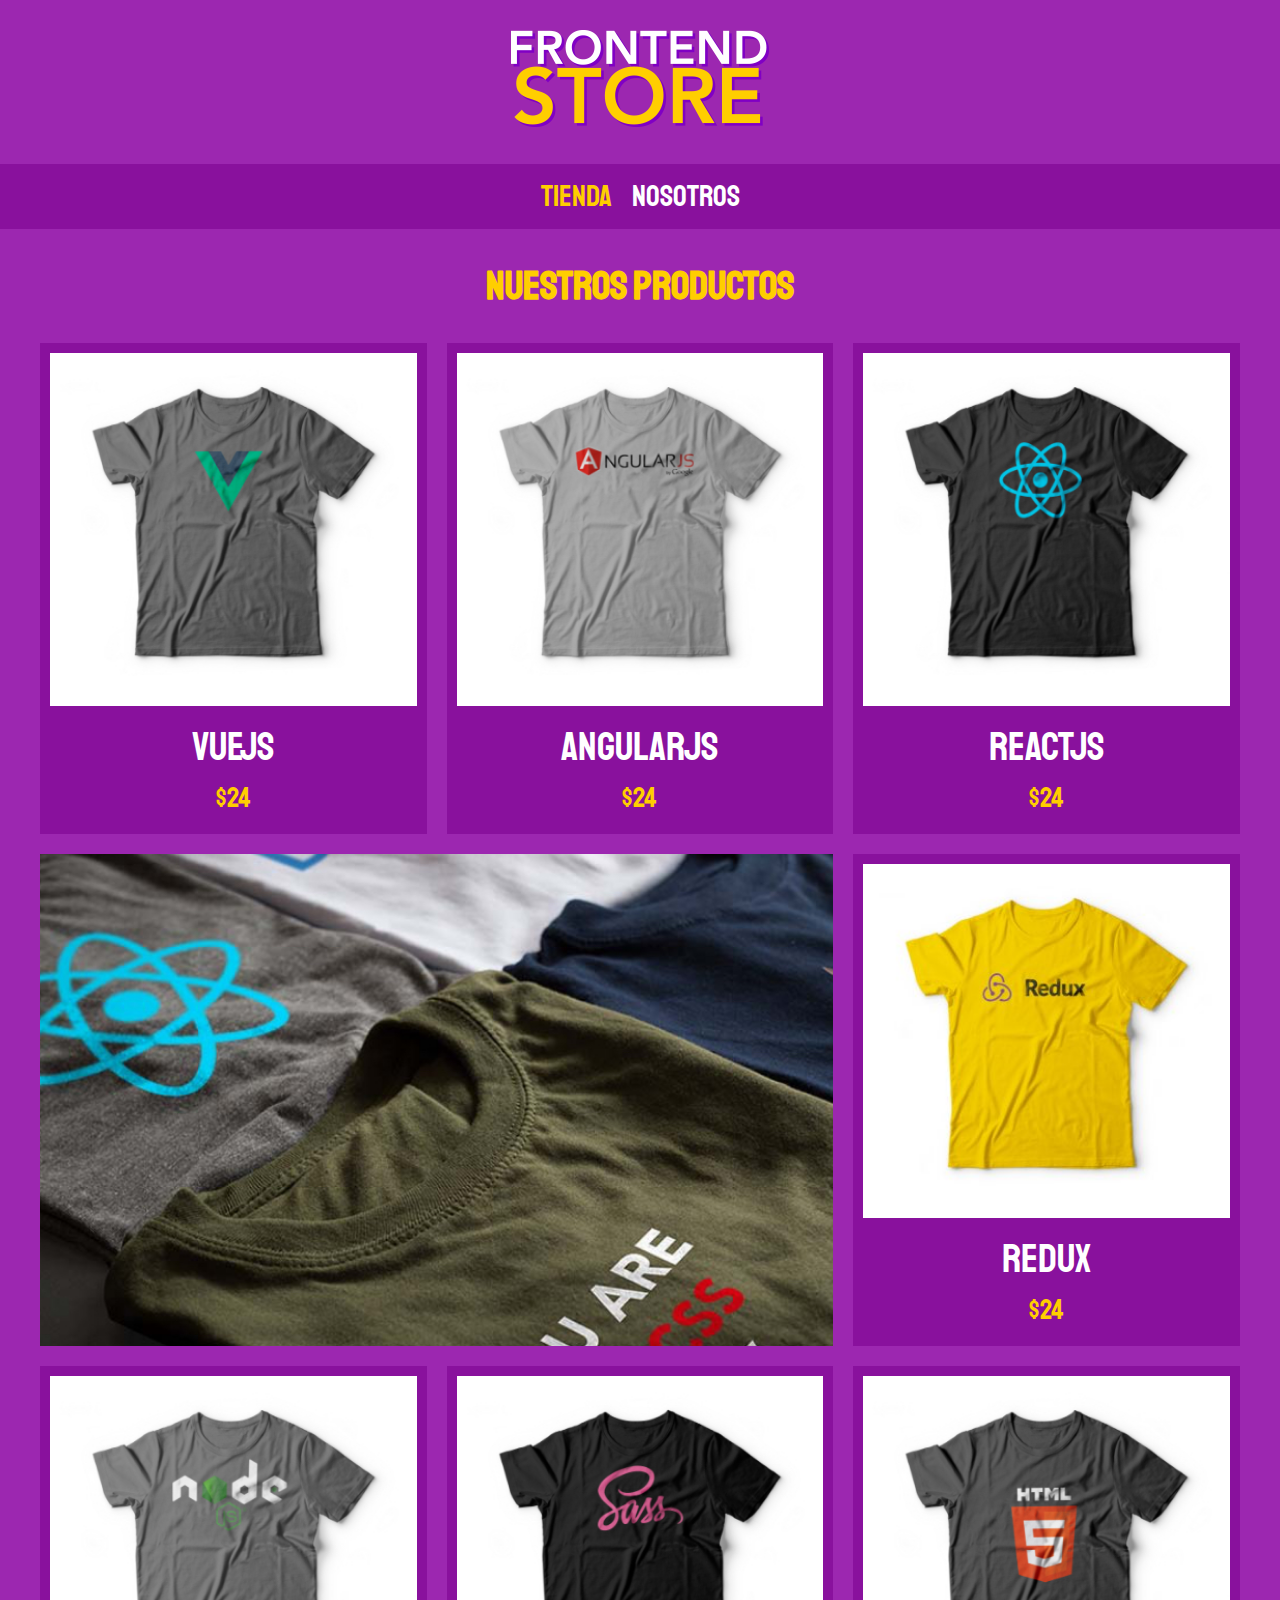
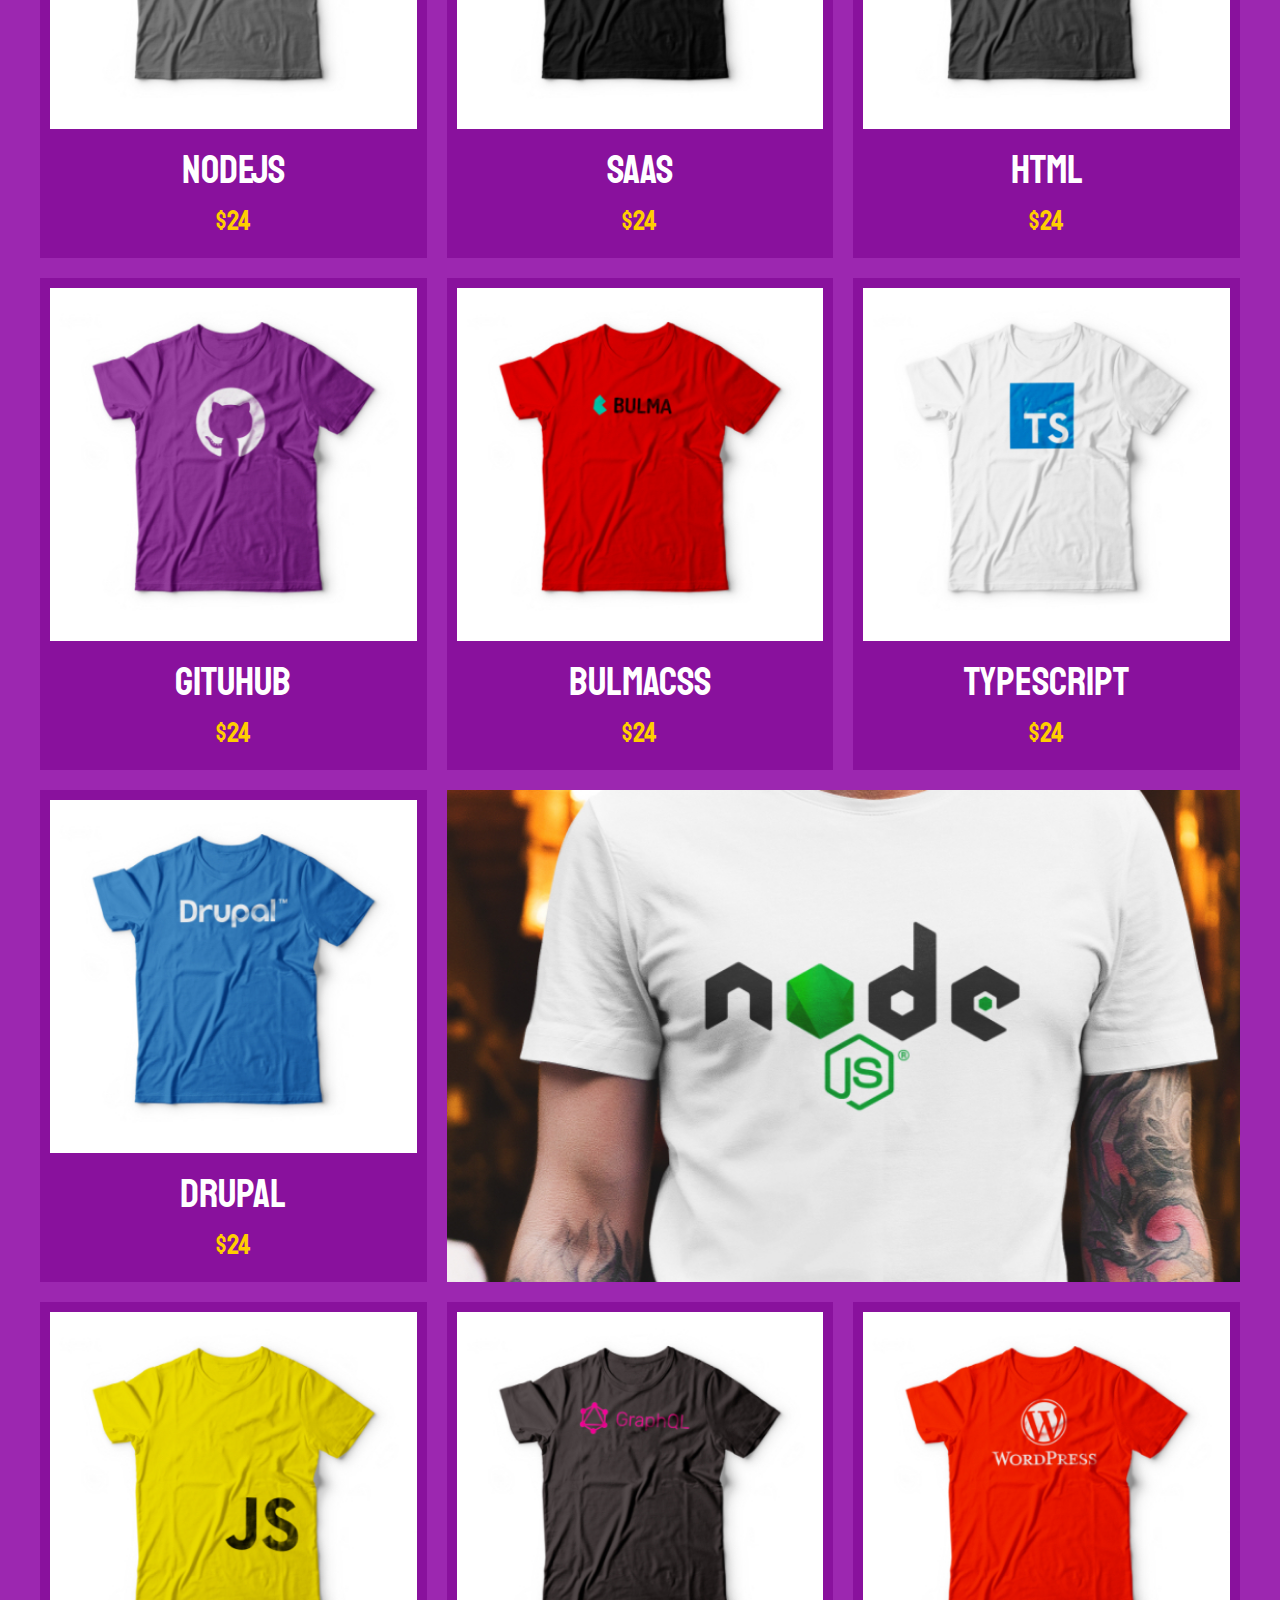
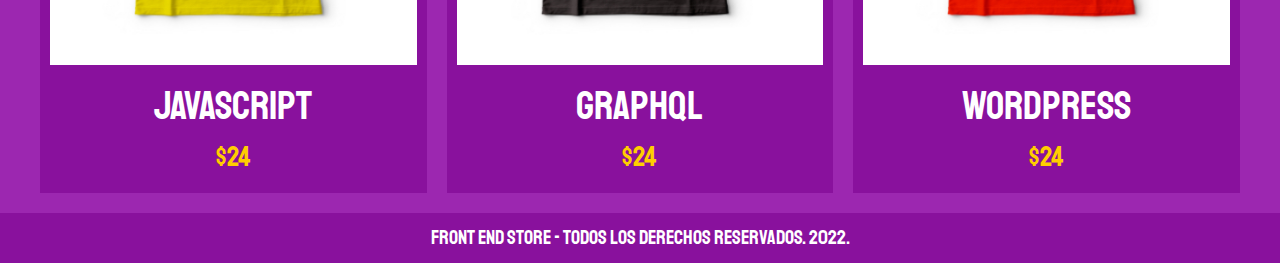
<file: index.html>
<!DOCTYPE html>
<html lang="en">
<head>
    <meta charset="UTF-8">
    <meta http-equiv="X-UA-Compatible" content="IE=edge">
    <meta name="viewport" content="width=device-width, initial-scale=1.0">
    <title>First shop</title>
    <link rel="stylesheet" href="./css/normalize.css">
    <link href="https://fonts.googleapis.com/css2?family=Krub:wght@400;700&family=Staatliches&display=swap" rel="stylesheet">
    <link rel="stylesheet" href="./css/styles.css">
</head>
<body>

    <header class="header"> <!--Header y nav son bloques, pues no dependen de otro elemento para verse bien.-->
        <a href="index.html">
            <img class="header__logo" src="/img/logo.png" alt="Logotipo"><!--Es un texto obligatorio alternativo, aparece en caso de que la imágen no carge aparezca un descriptivo.-->
        </a>
    </header>

    <nav class="navegacion">
        <a class="navegacion__enlace navegacion__enlace--activo" href="index.html">Tienda</a> <!--Solo escribiendo a*2 aparecen dos <a></a>-->
        <a class="navegacion__enlace" href="nosotros.html">Nosotros</a>
    </nav>

    <main class="contenedor"> 
        <h1 class="contenedor__h1">Nuestros productos</h1>
        <div class="grid">
            <div class="producto">
                <a href="producto.html">
                    <img class="producto__img" src="./img/1.jpg" alt="imagen playera">
                    <div class="producto__info">
                        <p class="producto__nombre">VueJS</p>
                        <p class="producto__precio">$24</p>
                    </div>
                </a>
            </div><!--Producto-->
            <div class="producto">
                <a href="producto.html">
                    <img class="producto__img" src="./img/2.jpg" alt="imagen playera">
                    <div class="producto__info">
                        <p class="producto__nombre">AngularJS</p>
                        <p class="producto__precio">$24</p>
                    </div>
                </a>
            </div><!--Producto-->
            <div class="producto">
                <a href="producto.html">
                    <img class="producto__img" src="./img/3.jpg" alt="imagen playera">
                    <div class="producto__info">
                        <p class="producto__nombre">ReactJS</p>
                        <p class="producto__precio">$24</p>
                    </div>
                </a>
            </div><!--Producto-->
            <div class="producto">
                <a href="producto.html">
                    <img class="producto__img" src="./img/4.jpg" alt="imagen playera">
                    <div class="producto__info">
                        <p class="producto__nombre">Redux</p>
                        <p class="producto__precio">$24</p>
                    </div>
                </a>
            </div><!--Producto-->
            <div class="producto">
                <a href="producto.html">
                    <img class="producto__img" src="./img/5.jpg" alt="imagen playera">
                    <div class="producto__info">
                        <p class="producto__nombre">NodeJS</p>
                        <p class="producto__precio">$24</p>
                    </div>
                </a>
            </div><!--Producto-->
            <div class="producto">
                <a href="producto.html">
                    <img class="producto__img" src="./img/6.jpg" alt="imagen playera">
                    <div class="producto__info">
                        <p class="producto__nombre">SAAS</p>
                        <p class="producto__precio">$24</p>
                    </div>
                </a>
            </div><!--Producto-->
            <div class="producto">
                <a href="producto.html">
                    <img class="producto__img" src="./img/7.jpg" alt="imagen playera">
                    <div class="producto__info">
                        <p class="producto__nombre">HTML</p>
                        <p class="producto__precio">$24</p>
                    </div>
                </a>
            </div><!--Producto-->
            <div class="producto">
                <a href="producto.html">
                    <img class="producto__img" src="./img/8.jpg" alt="imagen playera">
                    <div class="producto__info">
                        <p class="producto__nombre">GituHub</p>
                        <p class="producto__precio">$24</p>
                    </div>
                </a>
            </div><!--Producto-->
            <div class="producto">
                <a href="producto.html">
                    <img class="producto__img" src="./img/9.jpg" alt="imagen playera">
                    <div class="producto__info">
                        <p class="producto__nombre">BulmaCSS</p>
                        <p class="producto__precio">$24</p>
                    </div>
                </a>
            </div><!--Producto-->
            <div class="producto">
                <a href="producto.html">
                    <img class="producto__img" src="./img/10.jpg" alt="imagen playera">
                    <div class="producto__info">
                        <p class="producto__nombre">TypeScript</p>
                        <p class="producto__precio">$24</p>
                    </div>
                </a>
            </div><!--Producto-->
            <div class="producto">
                <a href="producto.html">
                    <img class="producto__img" src="./img/11.jpg" alt="imagen playera">
                    <div class="producto__info">
                        <p class="producto__nombre">Drupal</p>
                        <p class="producto__precio">$24</p>
                    </div>
                </a>
            </div><!--Producto-->
            <div class="producto">
                <a href="producto.html">
                    <img class="producto__img" src="./img/12.jpg" alt="imagen playera">
                    <div class="producto__info">
                        <p class="producto__nombre">JavaScript</p>
                        <p class="producto__precio">$24</p>
                    </div>
                </a>
            </div><!--Producto-->
            <div class="producto">
                <a href="producto.html">
                    <img class="producto__img" src="./img/13.jpg" alt="imagen playera">
                    <div class="producto__info">
                        <p class="producto__nombre">GraphQL</p>
                        <p class="producto__precio">$24</p>
                    </div>
                </a>
            </div><!--Producto-->
            <div class="producto">
                <a href="producto.html">
                    <img class="producto__img" src="./img/14.jpg" alt="imagen playera">
                    <div class="producto__info">
                        <p class="producto__nombre">Wordpress</p>
                        <p class="producto__precio">$24</p>
                    </div>
                </a>
            </div><!--Producto-->
            <!--Bloque con modificador (sin elemento)-->
            <div class="grafico grafico--playeras"></div>
            <div class="grafico grafico--node"></div>            
        </div>
    </main>

    <footer class="footer">
        <p class="footer__texto">Front End Store - Todos los derechos reservados. 2022.</p>
    </footer>
    
</body>
</html>
</file>
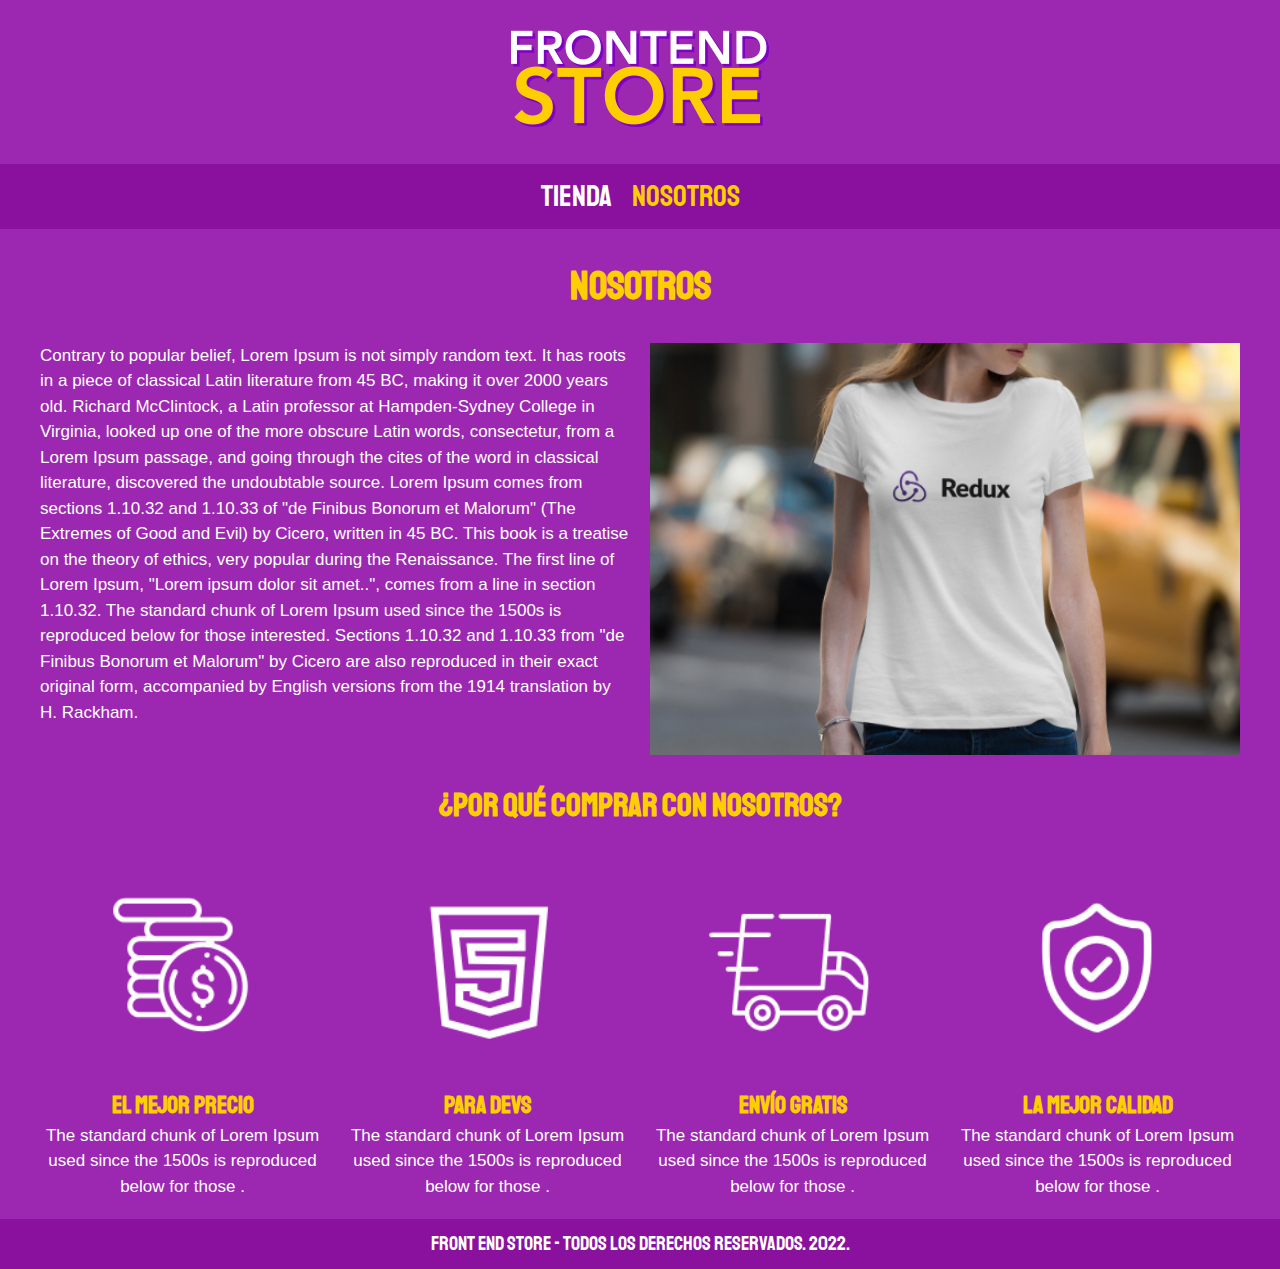
<file: nosotros.html>
<!DOCTYPE html>
<html lang="en">
<head>
    <meta charset="UTF-8">
    <meta http-equiv="X-UA-Compatible" content="IE=edge">
    <meta name="viewport" content="width=device-width, initial-scale=1.0">
    <title>First shop</title>
    <link rel="stylesheet" href="./css/normalize.css">
    <link href="https://fonts.googleapis.com/css2?family=Krub:wght@400;700&family=Staatliches&display=swap" rel="stylesheet">
    <link rel="stylesheet" href="./css/styles.css">
</head>
<body>

    <header class="header"> <!--Header y nav son bloques, pues no dependen de otro elemento para verse bien.-->
        <a href="index.html">
            <img class="header__logo" src="/img/logo.png" alt="Logotipo"><!--Es un texto obligatorio alternativo, aparece en caso de que la imágen no carge aparezca un descriptivo.-->
        </a>
    </header>

    <nav class="navegacion">
        <a class="navegacion__enlace" href="index.html">Tienda</a> <!--Solo escribiendo a*2 aparecen dos <a></a>-->
        <a class="navegacion__enlace navegacion__enlace--activo" href="nosotros.html">Nosotros</a>
    </nav>

    <main class="contenedor"> 
        <h1 class="contenedor__h1">Nosotros</h1>

        <div class="nosotros">
            <div class="nosotros__contenido">
                <p>
                    Contrary to popular belief, Lorem Ipsum is not simply random text. It has roots in a piece of classical Latin literature from 45 BC, making it over 2000 years old. Richard McClintock, a Latin professor at Hampden-Sydney College in Virginia, looked up one of the more obscure Latin words, consectetur, from a Lorem Ipsum passage, and going through the cites of the word in classical literature, discovered the undoubtable source. Lorem Ipsum comes from sections 1.10.32 and 1.10.33 of "de Finibus Bonorum et Malorum" (The Extremes of Good and Evil) by Cicero, written in 45 BC. This book is a treatise on the theory of ethics, very popular during the Renaissance. The first line of Lorem Ipsum, "Lorem ipsum dolor sit amet..", comes from a line in section 1.10.32.
                    The standard chunk of Lorem Ipsum used since the 1500s is reproduced below for those interested. Sections 1.10.32 and 1.10.33 from "de Finibus Bonorum et Malorum" by Cicero are also reproduced in their exact original form, accompanied by English versions from the 1914 translation by H. Rackham.
                </p>
            </div>
                <img class="nosotros__imagen" src="/img/nosotros.jpg" alt="imagen nosotros">
        </div>
    </main>

    <section class="contenedor comprar">
        <h2>¿Por qué comprar con nosotros?</h2>

        <div class="bloques">
            <div class="bloque">
                <img class="bloque__imagen" src="/img/icono_1.png" alt="¿Por qué comprar?">
                <h3 class="bloque__titulo">El mejor precio</h3>
                <p>The standard chunk of Lorem Ipsum used since the 1500s is reproduced below for those .</p>
            </div><!--Bloque-->
            <div class="bloque">
                <img class="bloque__imagen" src="/img/icono_2.png" alt="¿Por qué comprar?">
                <h3 class="bloque__titulo">Para devs</h3>
                <p>The standard chunk of Lorem Ipsum used since the 1500s is reproduced below for those .</p>
            </div><!--Bloque-->
            <div class="bloque">
                <img class="bloque__imagen" src="/img/icono_3.png" alt="¿Por qué comprar?">
                <h3 class="bloque__titulo">Envío gratis</h3>
                <p>The standard chunk of Lorem Ipsum used since the 1500s is reproduced below for those .</p>
            </div><!--Bloque-->
            <div class="bloque">
                <img class="bloque__imagen" src="/img/icono_4.png" alt="¿Por qué comprar?">
                <h3 class="bloque__titulo">La mejor calidad</h3>
                <p>The standard chunk of Lorem Ipsum used since the 1500s is reproduced below for those .</p>
            </div><!--Bloque-->
        </div><!--Bloques-->

    </section>

    <footer class="footer">
        <p class="footer__texto">Front End Store - Todos los derechos reservados. 2022.</p>
    </footer>
    
</body>
</html>
</file>
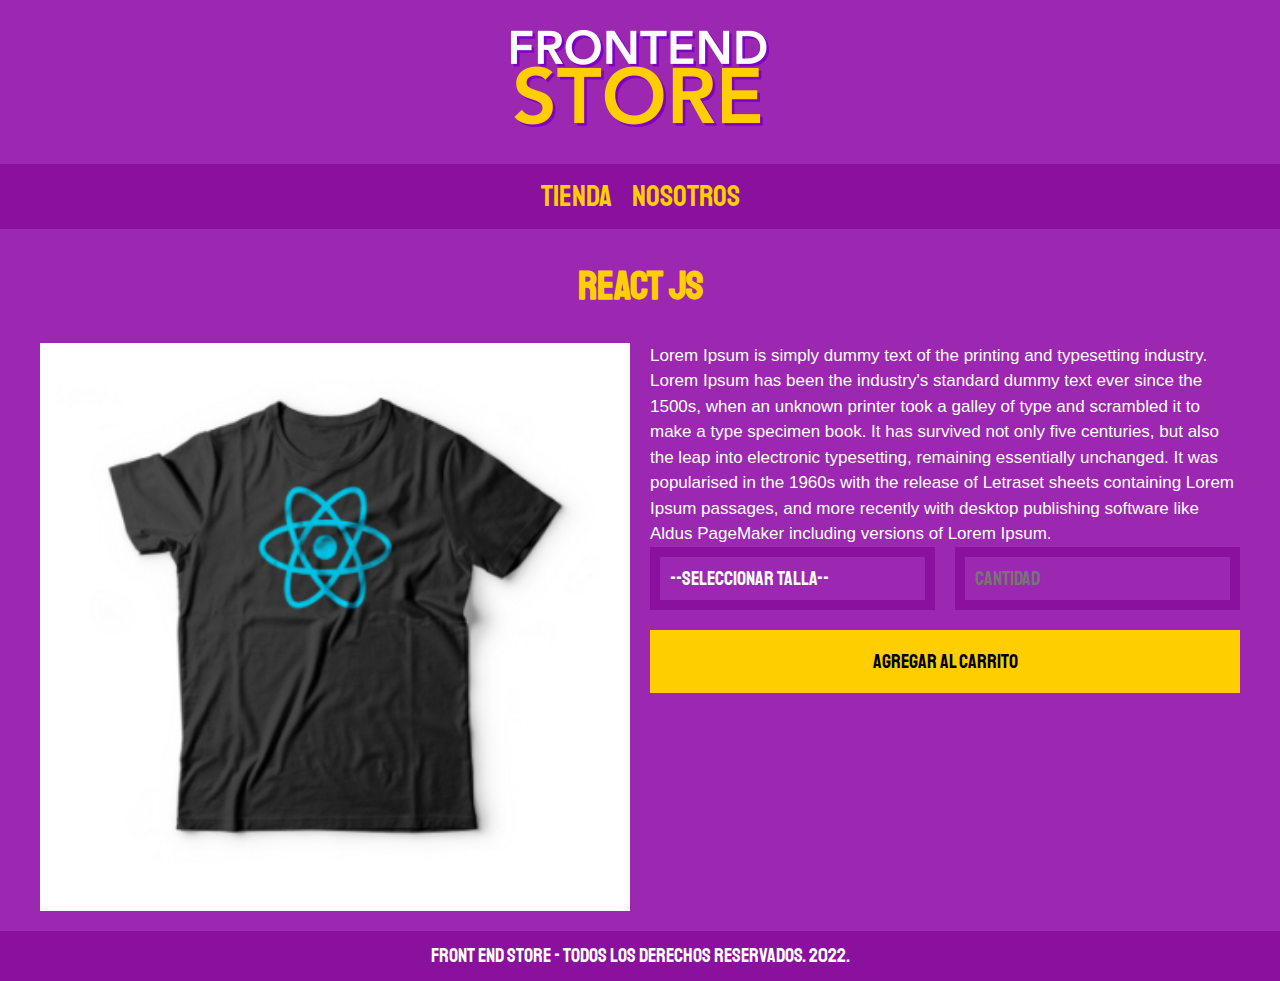
<file: producto.html>
<!DOCTYPE html>
<html lang="en">
<head>
    <meta charset="UTF-8">
    <meta http-equiv="X-UA-Compatible" content="IE=edge">
    <meta name="viewport" content="width=device-width, initial-scale=1.0">
    <title>First shop</title>
    <link rel="stylesheet" href="./css/normalize.css">
    <link href="https://fonts.googleapis.com/css2?family=Krub:wght@400;700&family=Staatliches&display=swap" rel="stylesheet">
    <link rel="stylesheet" href="./css/styles.css">
</head>
<body>

    <header class="header""> <!--Header y nav son bloques, pues no dependen de otro elemento para verse bien.-->
        <a href="index.html">
            <img class="header__logo" src="/img/logo.png" alt="Logotipo"><!--Es un texto obligatorio alternativo, aparece en caso de que la imágen no carge aparezca un descriptivo.-->
        </a>
    </header>

    <nav class="navegacion">
        <a class="navegacion__enlace navegacion__enlace--activo" href="index.html">Tienda</a> <!--Solo escribiendo a*2 aparecen dos <a></a>-->
        <a class="navegacion__enlace navegacion__enlace--activo" href="nosotros.html">Nosotros</a>
    </nav>

    <main class="contenedor"> 
        <h1 class="contenedor__h1">React JS</h1>
        <div class="playera">
            <img class="playera_imagen" src="/img/3.jpg" alt="imagen del producto">
            <div class="playera__contenido">
                <p>Lorem Ipsum is simply dummy text of the printing and typesetting industry. Lorem Ipsum has been the industry's standard dummy text ever since the 1500s, when an unknown printer took a galley of type and scrambled it to make a type specimen book. It has survived not only five centuries, but also the leap into electronic typesetting, remaining essentially unchanged. It was popularised in the 1960s with the release of Letraset sheets containing Lorem Ipsum passages, and more recently with desktop publishing software like Aldus PageMaker including versions of Lorem Ipsum.</p>

                <form class="formulario">
                    <select class="formulario__campo">
                        <option disabled selected>--Seleccionar talla--</option>
                        <option>Chica</option>
                        <option>Mediana</option>
                        <option>Grande</option>
                    </select>
                    <input class="formulario__campo" type="number" placeholder="Cantidad" min="1">
                    <input class="formulario__submit" type="submit" value="Agregar al carrito">
                </form>
            </div>
        </div>
    </main>

    <footer class="footer">
        <p class="footer__texto">Front End Store - Todos los derechos reservados. 2022.</p>
    </footer>
    
</body>
</html>
</file>
<file: css/styles.css>
:root{
    --primario: #9c27b0;
    --primarioOscuro: #89119d;
    --secundario: #ffce00;
    --secundarioOscruo: rgb(223,287,2);
    --blanco: #fff;
    --negro: #000;

    --fuentePrincipal: 'Staatliches', cursive;
}

/*Snipet que por buenas prácticas debe usarse*/

html{
    box-sizing: border-box;
    font-size: 62.5%;
}

*,*:before, *:after{
    box-sizing: inherit;
}

/*GLOBALES*/

body{
    background-color: var(--primario);
    font-size: 1.6rem;
    line-height: 1.5; /*Interlineado*/
}

p{
    font-size: 1.7rem;
    font-family: Arial, Helvetica, sans-serif;
    color: var(--blanco);
    margin: 0 auto;
}

a{
    text-decoration: none;
}

img{
    width: 100%;
}

.contenedor{
    max-width: 120rem;
    margin: 0 auto;
}

h1,h2,h3{
    text-align:center;
    color: var(--secundario);
    font-family: var(--fuentePrincipal);
}

h1{
    font-size: 4rem;
}

h2{
    font-size: 3.2rem;
}

h3{
    font-size: 2.4rem;
}

/*HEADER*/

.header{
    display: flex;
    justify-content: center;
}

.header__logo{
    margin:3rem 0;
}

/*NAVEGACIÓN*/

.navegacion{
    background-color: var(--primarioOscuro);
    padding: 1rem 0;
    display:flex; /*Se utiliza para elementos dentro de otro contenedor*/
    justify-content: center;
    gap:2rem; /*Para establecer tamaño de separación entre cada elemento. Nueva forma.*/
}

.navegacion__enlace{
    font-family: var(--fuentePrincipal);
    color: var(--blanco);
    font-size: 3rem; 
}

.navegacion__enlace--activo, .navegacion__enlace:hover{
    color: var(--secundario);
    cursor: pointer;
}

/*GRID*/

.grid{
    display: grid;
    grid-template-columns: repeat(1, 2fr);
    gap: 2rem; /*Cuenta como row y column gap*/
}

@media (min-width: 768px) {
    .grid{
        grid-template-columns: repeat(3, 1fr);

    }
}

/*PRODUCTOS*/

.producto{
    background-color: var(--primarioOscuro);
    padding: 1rem;
}

.producto__img{
    width: 100%;
}

.producto__info{

}

.producto__precio{
    font-size: 2.8rem; /*Tamaño de la fuente*/
    color: var(--secundario)
}

.producto__nombre{
    font-size: 4rem; /*Tamaño de la fuente*/
    color: var(--blanco);
}

.producto__nombre, .producto__precio{
    font-family: var(--fuentePrincipal);
    text-align: center;
    margin: 1rem 0;
    line-height: 1.2; /*Tamaño de interlineado. No se especifica si px o rem o em*/
}

/* Sólo usarlo si no se usa el gap:2rem
.navegacion__enlace:last-of-type{
    margin-right: 0; /*Quita el márgen al último elemento contenido en nav
}
*/

/*GRAFICOS*/

.grafico{
    min-height: 30rem;
    background-repeat: no-repeat;
    background-size: cover;
}

.grafico--playeras{
    grid-row: 2/3; /*Indicamos que ocupará las filas de la 2 a la 3*/
    grid-column: 1/3; /*Indicamos que ocupará las columnas de la 1 a la 3*/
    background-image: url(/img/grafico1.jpg);
}

.grafico--node{
    background-image: url(/img/grafico2.jpg);
    grid-column: 1/3;
    grid-row: 8/9;
}

@media (min-width: 768px) {
    .grafico--node{
        grid-row: 5/6;
        grid-column: 2/4;
    }  
}

/*NOSOTROS*/

/*Función que hace que dos imágenes aparezcan en una sola columna.
A menor resolución se muestra en columnas*/
.nosotros{
    display: grid;
    grid-template-rows: repeat(2, auto);
}

@media (min-width: 768px) {
    .nosotros{
        grid-template-columns: repeat(2, 1fr);
        column-gap: 2rem;
    }
}

.nosotros__imagen{
    grid-row: 1/2;
    /*width: 100%; Para que la imágen cubra el espacio disponible*/
}

@media (min-width: 768px) {
    .nosotros__imagen{
        grid-column: 2/3;
    }
}


/*FOOTER*/

.footer{
    background-color: var(--primarioOscuro);
    padding: 1rem 0;
    margin-top: 2rem;
}

.footer__texto{
    color: var(--blanco);
    text-align: center;
    font-size: 2rem;
    font-family: var(--fuentePrincipal);
}

/*BLOQUES*/

.bloques{
    display: grid;
    grid-template-columns: repeat(2, 1fr);
    gap:2rem;
}

@media (min-width: 768px) {
    .bloques{
        grid-template-columns: repeat(4, 1fr);
    }    
}

.bloque{
    text-align: center;
}

.bloque__titulo{
    margin: 0;
}

/*Página del producto*/

@media (min-width: 768px) {
    .playera{
        display: grid;
        grid-template-columns: repeat(2, 1fr);
        column-gap: 2rem;
    }
}

.formulario{
    display: grid;
    grid-template-columns: repeat(2,1fr);
    gap: 2rem;
}

.formulario__campo{
    border-color: var(--primarioOscuro);
    border-width: 1rem;
    border-style: solid;
    background-color: var(--primario);
    color: var(--blanco);
    font-size: 2rem;
    font-family: var(--fuentePrincipal);
    padding: 1rem;
    appearance: none;
    /*border: 1rem solid var(--primarioOscuro) Otra forma de escribir los estilos de arriba.*/
}

.formulario__submit{
    background-color: var(--secundario);
    border: none;
    font-size: 2rem;
    font-family: var(--fuentePrincipal);
    padding: 2rem;
    transition: background-color .4s ease; /*Se especifica el tiempo de transición que tendrá para que se aplique lo especificado en el hover.*/
    grid-column: 1/3;
}

.formulario__submit:hover{
    cursor: pointer;
    background-color: var(--secundarioOscruo);
}
</file>
